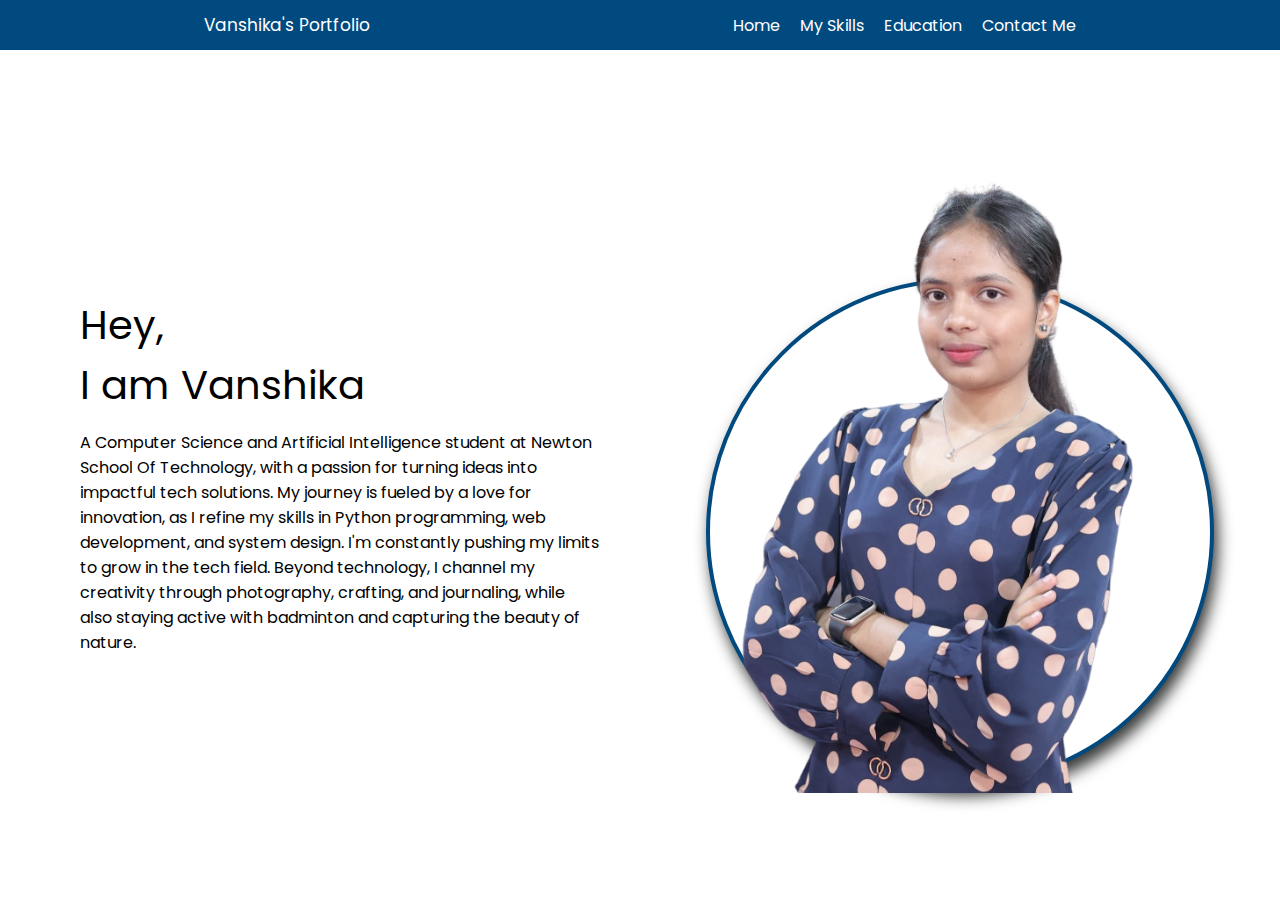
<file: index.html>
<!DOCTYPE html>
<html lang="en">
<head>
    <meta charset="UTF-8">
    <meta name="viewport" content="width=device-width, initial-scale=1.0">
    <title>Home</title>
    <link rel="stylesheet" href="style.css">
    <link rel="icon" type="image/x-icon" href="/Images/Data ops logo_ Found on the internet.jpeg">
</head>
<body>
    <nav class="navbar">
        <div class="nav-first">
            <h1>Vanshika's Portfolio</h1>
        </div>

        <div class="nav-second">
            <ul class="nav-ul">
                <a href="index.html"><li>Home</li></a>
                <a href="myskills.html"><li>My Skills</li></a>
                <a href="education.html"><li>Education</li></a>
                <a href="contact.html"><li>Contact Me</li></a>
            </ul>
        </div>
    </nav>

    

    <main class="main-container">
        <div class="first-main">
            <div class="main-info">
                
                <div class="main-heading">
                    Hey, <br>
                I am Vanshika  

                </div>

                <div class="main-details">
                    <p>A Computer Science and Artificial Intelligence student at Newton School Of Technology, with a passion for turning ideas into impactful tech solutions. My journey is fueled by a love for innovation, as I refine my skills in Python programming, web development, and system design. I'm constantly pushing my limits to grow in the tech field. Beyond technology, I channel my creativity through photography, crafting, and journaling, while also staying active with badminton and capturing the beauty of nature.</p>
                </div>
            </div>
        </div>

        <div class="second-main">
            <img src="Images/Background Remover Oct 30 (1).png" alt="img" class="main-image">
        </div>
    </main>

</body>
</html>
</file>
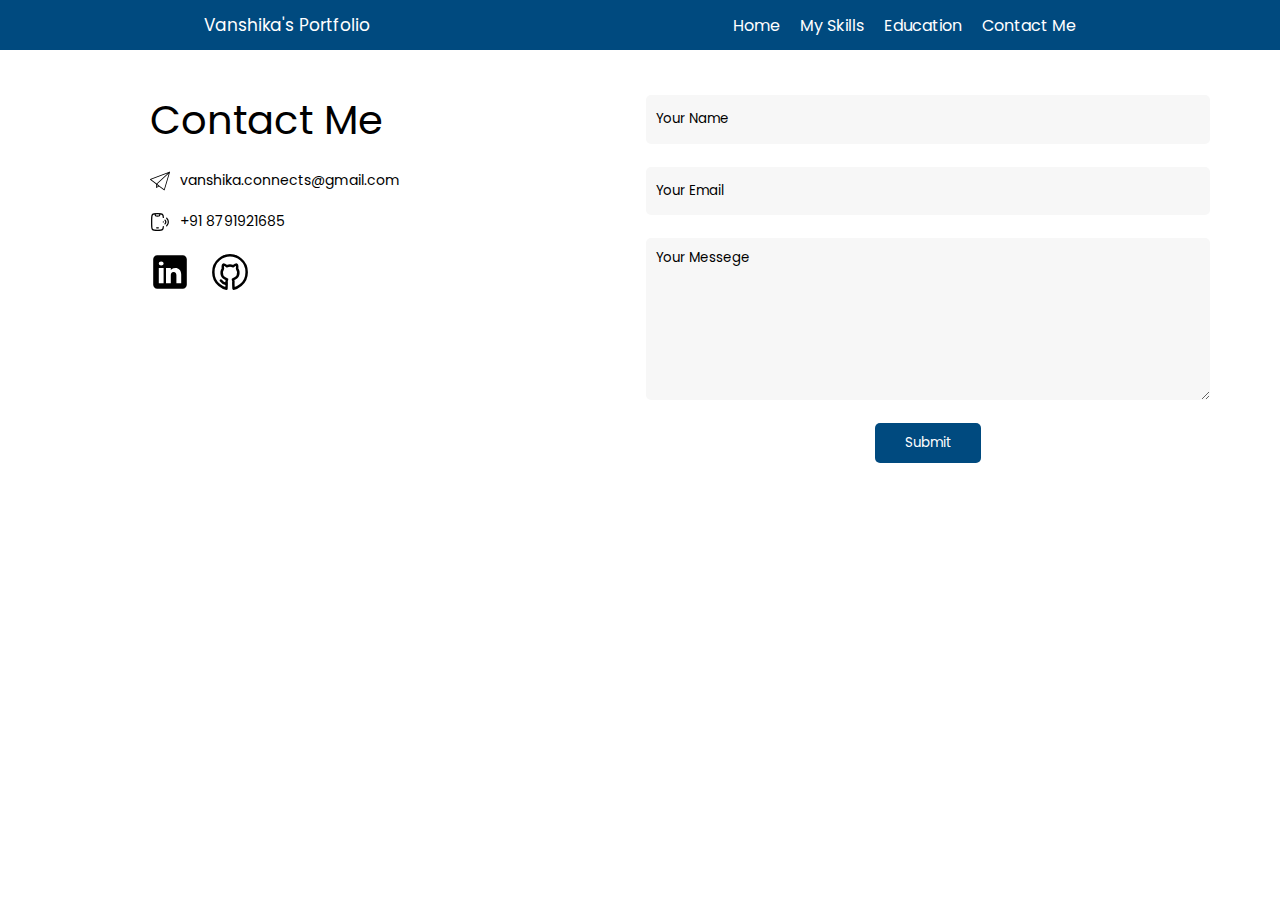
<file: contact.html>
<!DOCTYPE html>
<html lang="en">
  <head>
    <meta charset="UTF-8" />
    <meta name="viewport" content="width=device-width, initial-scale=1.0" />
    <title>Contact</title>
    <link rel="icon" type="image/x-icon" href="/Images/Data ops logo_ Found on the internet.jpeg">


    <style>
      @import url("https://fonts.googleapis.com/css2?family=Poppins:ital,wght@0,100;0,200;0,300;0,400;0,500;0,600;0,700;0,800;0,900&display=swap");

      * {
        padding: 0;
        margin: 0;
        font-family: "Poppins", "Sans-serif";
        font-weight: 400;
        font-style: normal;
        box-sizing: border-box;
      }

      body {
        background-color: #ffffff;
      }

      .navbar {
        background-color:#004a7f; 
        display: flex;
        justify-content: space-around;
        align-items: center;
        padding: 12px 23px;
      }

      .nav-ul {
        display: flex;
        gap: 20px;
        align-items: center;
      }

      .nav-ul a {
        text-decoration: none;
        color: white;
      }

      .nav-ul li {
        list-style-type: none;
        cursor: pointer;
      }

      .main-container {
        width: 100%;
        height: 50vh;
        display: flex;
      }

      .main-first {
        width: 45%;
        height: 100%;
        display: flex;
        flex-direction: column;
        padding-left: 150px;
        padding-top: 40px;
        gap: 20px;
      }

      .main-second {
        width: 55%;
        height: 100%;
        display: flex;
        flex-direction: column;
        align-items: center;
        padding-top: 45px;
        gap: 23px;
      }

      .main-first > h1 {
        font-size: 40px;
      }

      .info-con > span {
        font-size: 14px;
        display: flex;
        justify-content: start;
        align-items: center;
        gap: 10px;
      }

      .svg-linkedin {
        font-size: 20px;
      }

      .links {
        display: flex;
        gap: 20px;
      }

      .main-second input {
        background-color: #f7f7f7; 
        border-radius: 5px;
        border: 0px;
      }

      .main-second input::placeholder {
        color:black; 
        padding-left: 10px;
      }

      .usermessege {
        background-color:#f7f7f7; 
        border: 0px;
        border-radius: 5px;
      }

      .usermessege::placeholder {
        color: black; 
        padding: 10px 10px;
      }

      .btn {
        background-color:#004a7f; 
        border: 0px;
        border-radius: 5px;
        padding: 10px 10px;
        color: white;
        width: 15%;
        cursor: pointer;
      }

      .nav-first h1 {
        font-size: 17px;
        color: white;
      }
    </style>
  </head>
  <body>
    <nav class="navbar">
      <div class="nav-first">
        <h1>Vanshika's Portfolio</h1>
      </div>

      <div class="nav-second">
        <ul class="nav-ul">
          <a href="index.html"><li>Home</li></a>
          <a href="myskills.html"><li>My Skills</li></a>
          <a href="education.html"><li>Education</li></a>
          <a href="contact.html"><li>Contact Me</li></a>
        </ul>
      </div>
    </nav>

    <main class="main-container">
      <div class="main-first">
        <h1>Contact Me</h1>

        <div class="email-container info-con">
          <span>
            <img src="SVG/Paper Plane Icons.svg" alt="X"> vanshika.connects@gmail.com
          </span>
        </div>  

        <div class="mob-no-container info-con">
          <span>
            <img src="SVG/phone.svg" alt="Mob.no"> +91 8791921685
          </span>
        </div>

        <div class="links">
          <div class="linked-in">
            <span>
              <a href="https://www.linkedin.com/in/vanshika-y-a4702a304">
                <img src="SVG/linkedin.svg" alt="LinkedIn Profile" class="svg-linkedin">
              </a>          
            </span>
          </div>

          <div class="git-hub">
            <span>
              <a href="https://github.com/connectwithvanshika">
                <img src="SVG/github.svg" alt="GitHub">
              </a>
            </span>
          </div>
        </div> 
      </div>

      <div class="main-second">
        <input type="text" name="nameofuser" id="nameofuser" placeholder="Your Name" style="width: 80%; height: 12%;">

        <input type="text" name="emailofuser" id="emailofuser" placeholder="Your Email" style="width: 80%; height: 12%;">

        <textarea name="usermessege" id="usermessege" class="usermessege" placeholder="Your Messege" style="width: 80%; height: 40%; "></textarea>

        <button class="btn">Submit</button>
      </div>
    </main>
  </body>
</html>
</file>
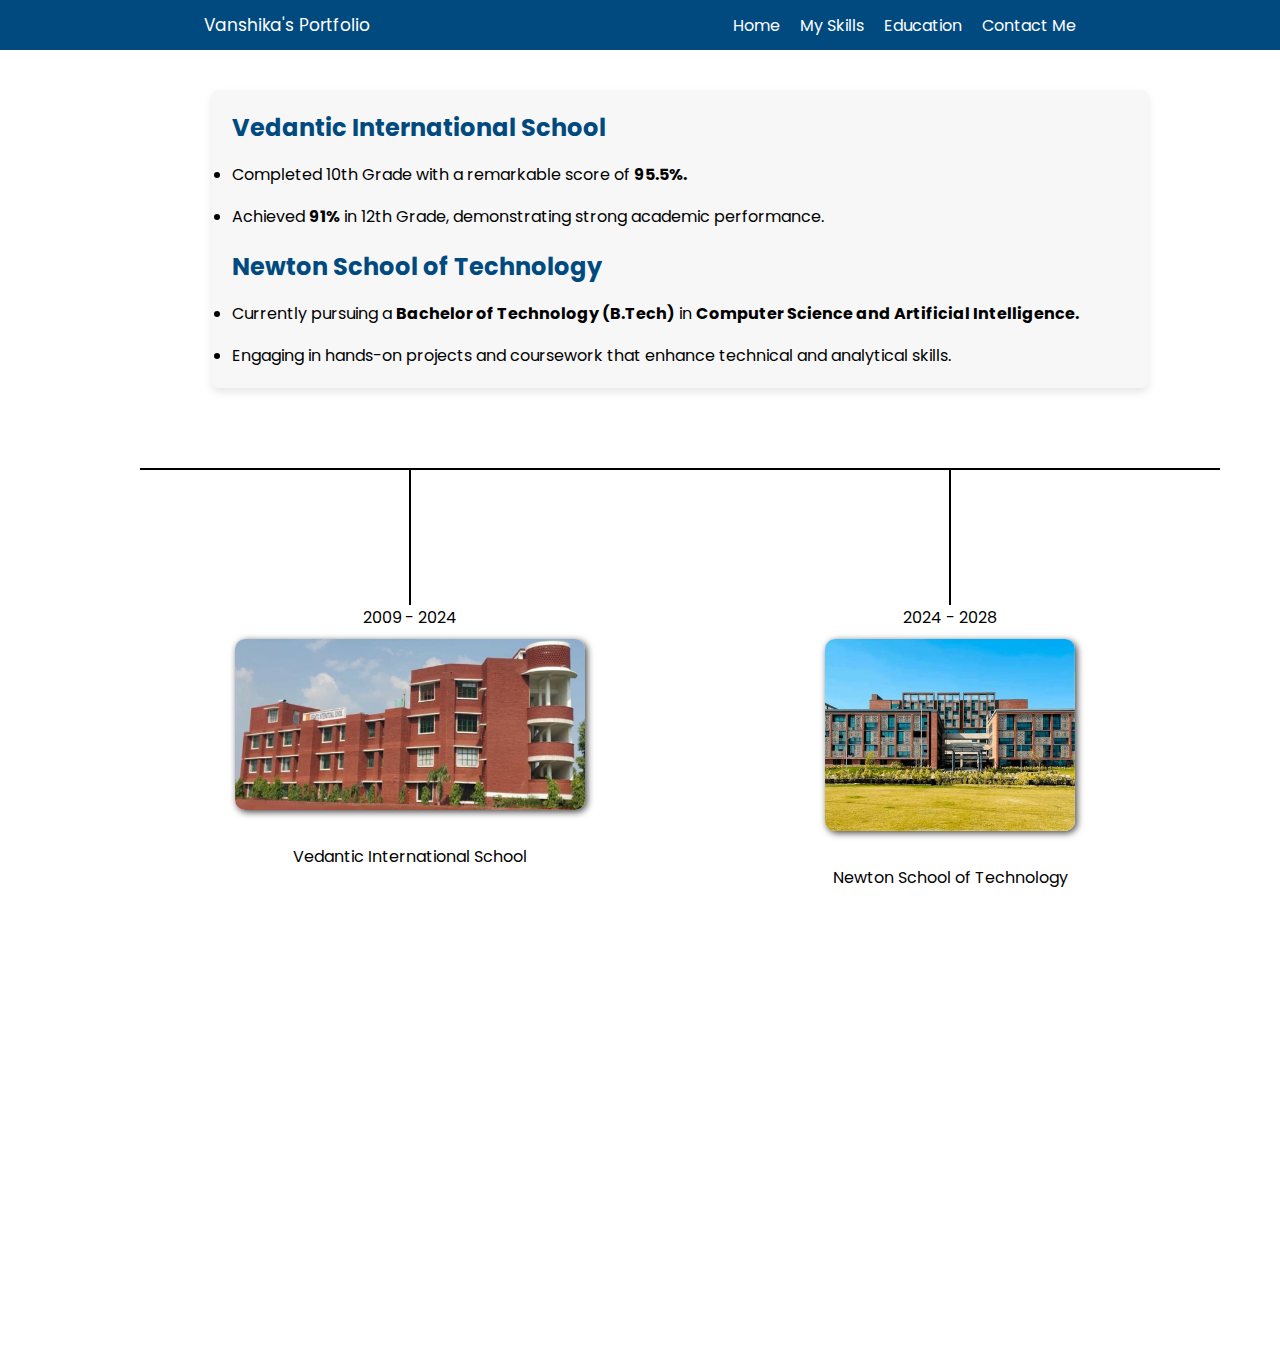
<file: education.html>
<!DOCTYPE html>
<html lang="en">
<head>
    <meta charset="UTF-8" />
    <meta name="viewport" content="width=device-width, initial-scale=1.0" />
    <title>Education</title>
    <link rel="icon" type="image/x-icon" href="/Images/Data ops logo_ Found on the internet.jpeg">


    <style>

        @import url('https://fonts.googleapis.com/css2?family=Poppins:ital,wght@0,100;0,200;0,300;0,400;0,500;0,600;0,700;0,800;0,900;1,100;1,200;1,300;1,400;1,500;1,600;1,700;1,800;1,900&display=swap');

        * {
            padding: 0;
            margin: 0;
            font-family: "Poppins", "Sans-serif";
            font-weight: 400;
            font-style: normal;
            /* box-sizing: border-box; */
        }

        body {
            background-color: white;
            /* overflow: hidden; */
            overflow-x: hidden;
        }

        .navbar {
            background-color:#004a7f; 
            display: flex;
            justify-content: space-around;
            align-items: center;
            padding: 12px 23px;
        }

        .nav-ul {
            display: flex;
            gap: 20px;
            align-items: center;
        }

        .nav-ul a {
            text-decoration: none;
            color: white;
        }

        .nav-ul li {
            list-style-type: none;
            cursor: pointer;
        }

        .nav-first h1 {
            font-size: 17px;
            color: white;
        }

        main {
            display: flex;
            justify-content: center;
            align-items: center;
            padding: 40px;
            flex-direction: column;
        }

        .container {
            width: 70%;
            /* border: 2px solid red; */
            background-color:#f7f7f7; 
            box-shadow: 0 4px 8px rgba(0, 0, 0, 0.1);
            padding: 20px;
            margin-bottom: 20px;
            border-radius: 7px;
            margin-bottom: 5rem;
        }

        .container h2 {
            color:#004a7f; 
            font-weight: bold;
        }

        .bold {
            font-weight: bold;
        }

        .ul {
            display: flex;
            gap: 17px;
            flex-direction: column;
        }

        .first-li {
            padding-top: 17px;
        }

        .head-2 {
            margin-top: 20px;
        }

        .first {
            border-right: 2px solid black;
            width: 25%;
            height: 100%;
        }

        .second {
            width: 50%;
            height: 100%;
        }

        .third {
            border-left: 2px solid black;
            width: 25%;
            height: 100%;
        }

        .main-container {
            border-top: 2px solid black;
            height: 15vh;
            width: 120vh;
            display: flex;
        }

        main {
            display: flex;
            justify-content: center;
            align-items: center;
            flex-direction: column;
            height: 100%;
            width: 100%;
        }

        .second-container {
            height: 80vh;
            width: 120vh;
            display: flex;
            justify-content: center;
        }

        .first-2nd {
            width: 50%;
            height: 100%;
            display: flex;
            flex-direction: column;
            align-items: center;
            gap: 9px;
        }

        .second-2nd {
            width: 50%;
            height: 100%;
            display: flex;
            flex-direction: column;
            align-items: center;
            gap: 9px;
        }

        .second-container-parent {
            display: flex;
            justify-content: center;
            height: 80vh;
        }

        .edu-img {
            border-radius: 10px;
            box-shadow: 2px 2px 7px rgb(66, 67, 66);
            transition: transform 0.5s ease;
        }

        .edu-img:hover {
            transition: all .5s;
            box-shadow: 4px 4px 10px rgb(66, 67, 66);
            transform: scale(1.1);
        }
    </style>
</head>
<body>
    <nav class="navbar">
        <div class="nav-first">
            <h1>Vanshika's Portfolio</h1>
        </div>

        <div class="nav-second">
            <ul class="nav-ul">
                <a href="index.html"><li>Home</li></a>
                <a href="myskills.html"><li>My Skills</li></a>
                <a href="education.html"><li>Education</li></a>
                <a href="contact.html"><li>Contact Me</li></a>
            </ul>
        </div>
    </nav>

    <main>
        <div class="container con-1">
            <h2 class="heading head-1">Vedantic International School</h2>

            <ul class="ul">
                <li class="first-li">Completed 10th Grade with a remarkable score of <span class="bold">95.5%.</span></li>
                <li>Achieved <span class="bold">91%</span> in 12th Grade, demonstrating strong academic performance.</li>
            </ul>

            <h2 class="heading head-2">Newton School of Technology</h2>
            <ul class="ul">
                <li class="first-li">Currently pursuing a <span class="bold">Bachelor of Technology (B.Tech)</span> in <span class="bold">Computer Science and Artificial Intelligence.</span></li>
                <li>Engaging in hands-on projects and coursework that enhance technical and analytical skills.</li>
            </ul>

        </div>

        <div class="parent-container">

            <div class="main-container">
                <div class="first">

                </div>
                <div class="second">

                </div>
                <div class="third">

                </div>
            </div>

            <div class="second-container-parent">
                <div class="second-container">
                    <div class="first-2nd">
                        2009 - 2024 <br>
                        <img src="Images/school.png" alt="img" width="350px" class="edu-img">  <br>
                        Vedantic International School
                    </div>

                    <div class="second-2nd">
                        2024 - 2028 <br>
                        <img src="Images/nst.jpeg" alt="img" width="250px" class="edu-img"> <br>
                        Newton School of Technology
                    </div>
                </div>
            </div>

        </div>
    </main>

</body>
</html>
</file>
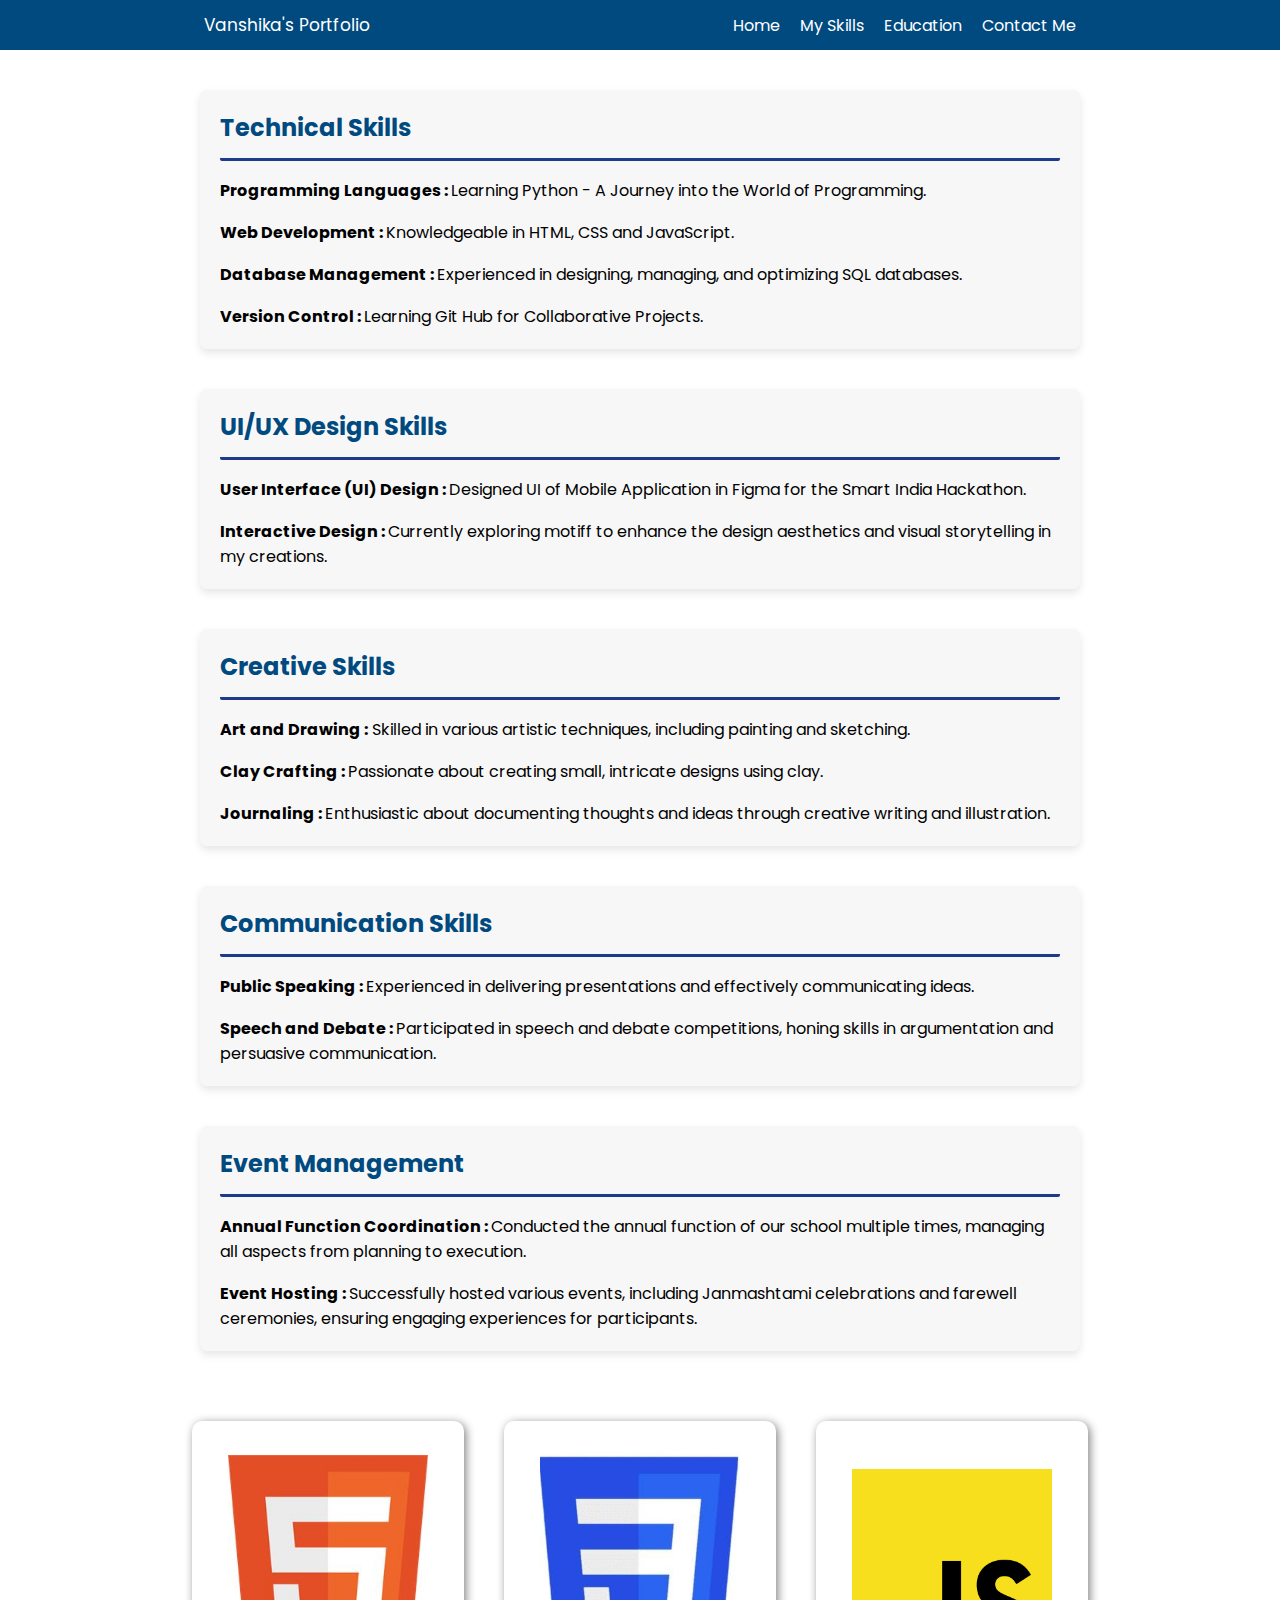
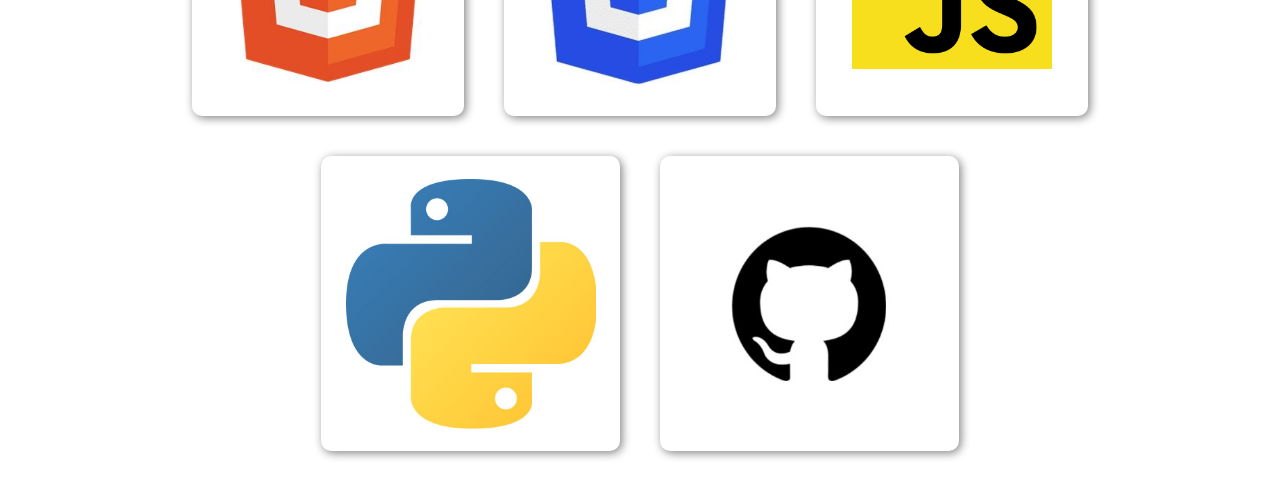
<file: myskills.html>
<!DOCTYPE html>
<html lang="en">
  <head>
    <meta charset="UTF-8" />
    <meta name="viewport" content="width=device-width, initial-scale=1.0" />
    <title>My Skills</title>
    <link rel="icon" type="image/x-icon" href="/Images/Data ops logo_ Found on the internet.jpeg">


    <style>
      @import url('https://fonts.googleapis.com/css2?family=Merriweather:ital,wght@0,300;0,400;0,700;0,900;1,300;1,400;1,700;1,900&display=swap');

      @import url('https://fonts.googleapis.com/css2?family=Poppins:ital,wght@0,100;0,200;0,300;0,400;0,500;0,600;0,700;0,800;0,900;1,100;1,200;1,300;1,400;1,500;1,600;1,700;1,800;1,900&display=swap');

      * {
        padding: 0;
        margin: 0;
        font-family: "Poppins", "Sans-serif";
        font-weight: 400;
        font-style: normal;
      }

      body {
        background-color: white;
      }

      .navbar {
        background-color:#004a7f; 
        display: flex;
        justify-content: space-around;
        align-items: center;
        padding: 12px 23px;
      }

      .nav-ul {
        display: flex;
        gap: 20px;
        align-items: center;
      }

      .nav-ul a {
        text-decoration: none;
        color: white;
      }

      .nav-ul li {
        list-style-type: none;
        cursor: pointer;
      }

      .nav-first h1 {
        font-size: 17px;
        color: white;
      }

      main {
        display: flex;
        justify-content: center;
        align-items: center;
        padding: 40px;
        flex-direction: column;
      }

      .container {
        width: 70%;
        background-color:#f7f7f7; 
        box-shadow: 0 4px 8px rgba(0, 0, 0, 0.1);
        padding: 20px;
        margin-bottom: 40px;
        border-radius: 7px;
      }

      .container h2 {
        border-bottom: 3px solid #1E3A8A; 
        border-radius: 2px;
        padding-bottom: 13px;
        color: #004a7f; 
        font-weight: bold;
      }

      li {
        list-style-type: none;
      }

      .bold {
        font-weight: bold;
      }

      .ul {
        display: flex;
        gap: 17px;
        flex-direction: column;
      }

      .first-li {
        padding-top: 17px;
      }

      .images {
        display: flex;
        width: 70vw;
        height: 70vh;
        flex-direction: column;
        gap: 40px;
      }

      .first-row {
        display: flex;
        width: 100%;
        height: 50%;
        gap: 40px;
      }

      .second-row {
        width: 100%;
        height: 50%;
        display: flex;
        justify-content: center;
        gap: 40px;
      }

      .first-1, .first-2, .first-3, .second-1, .second-2 {
        width: 33.33%;
        height: 100%;
        box-shadow: 2px 2px 10px gray;
        border-radius: 10px;
        display: flex;
        justify-content: center;
        align-items: center;
        transition: transform 0.5s ease;
      }

      .first-1:hover,
      .first-2:hover,
      .first-3:hover,
      .second-1:hover,
      .second-2:hover {
        transition: all .5s;
        box-shadow: 4px 4px 10px gray;
        transform: scale(1.1);
      }

      .con-5 {
        margin-bottom: 70px;
      }
    </style>
  </head>
  <body>
    <nav class="navbar">
      <div class="nav-first">
        <h1>Vanshika's Portfolio</h1>
      </div>

      <div class="nav-second">
        <ul class="nav-ul">
          <a href="index.html"><li>Home</li></a>
          <a href="about.html"><li>My Skills</li></a>
          <a href="education.html"><li>Education</li></a>
          <a href="contact.html"><li>Contact Me</li></a>
        </ul>
      </div>
    </nav>

    <main>
      <div class="container con-1">
        <h2 class="heading head-1">Technical Skills</h2>

        <ul class="ul">
          <li class="first-li"><span class="bold">Programming Languages : </span> Learning Python - A Journey into the World of Programming.</li>
          <li><span class="bold">Web Development : </span> Knowledgeable in HTML, CSS and JavaScript.</li>
          <li><span class="bold">Database Management : </span> Experienced in designing, managing, and optimizing SQL databases.</li>
          <li><span class="bold">Version Control : </span> Learning Git Hub for Collaborative Projects.</li>
        </ul>
      </div>

      <div class="container con-2">
        <h2 class="heading head-2">UI/UX Design Skills</h2>

        <ul class="ul">
          <li class="first-li"><span class="bold">User Interface (UI) Design : </span>Designed UI of Mobile Application in Figma for the Smart India Hackathon.</li>
          <li><span class="bold">Interactive Design : </span>Currently exploring motiff to enhance the design aesthetics and visual storytelling in my creations.</li>
        </ul>
      </div>

      <div class="container con-3">
        <h2 class="heading head-3">Creative Skills</h2>

        <ul class="ul">
          <li class="first-li"><span class="bold">Art and Drawing :</span> Skilled in various artistic techniques, including painting and sketching.</li>

          <li><span class="bold">Clay Crafting : </span> Passionate about creating small, intricate designs using clay.</li>

          <li><span class="bold">Journaling : </span> Enthusiastic about documenting thoughts and ideas through creative writing and illustration.</li>
        </ul>
      </div>

      <div class="container con-4">
        <h2 class="heading head-4">Communication Skills</h2>

        <ul class="ul">
          <li class="first-li"><span class="bold">Public Speaking : </span> Experienced in delivering presentations and effectively communicating ideas.</li>
          <li ><span class="bold">Speech and Debate : </span> Participated in speech and debate competitions, honing skills in argumentation and persuasive communication.</li>
        </ul>
      </div>


      <div class="container con-5">
        <h2 class="heading head-5">Event Management</h2>
        <ul class="ul">
          <li class="first-li"><span class="bold">Annual Function Coordination : </span> Conducted the annual function of our school multiple times, managing all aspects from planning to execution.</li>
          <li ><span class="bold">Event Hosting : </span> Successfully hosted various events, including Janmashtami celebrations and farewell ceremonies, ensuring engaging experiences for participants.

          </li>
        </ul>
      </div>

      <div class="images">
        <div class="first-row">
          <div class="first-1">
            <img src="Images/html.jpeg" alt="html" width="200">
          </div>

          <div class="first-2">
            <img src="Images/css.jpeg" alt="css" width="200">
          </div>

          <div class="first-3">
            <img src="Images/j.jpeg" alt="js" width="200">
          </div>
        </div>

        <div class="second-row">
          <div class="second-1">
            <img src="Images/python.jpeg" alt="python" width="250">
          </div>

          <div class="second-2">
            <img src="Images/git.jpeg" alt="git" width="250">
          </div>
        </div>
      </div> 
    </main>
  </body>
</html>
</file>
<file: style.css>
@import url('https://fonts.googleapis.com/css2?family=Poppins:ital,wght@0,100;0,200;0,300;0,400;0,500;0,600;0,700;0,800;0,900;1,100;1,200;1,300;1,400;1,500;1,600;1,700;1,800;1,900&display=swap');

*{
    padding: 0;
    margin: 0;
    font-family: "Poppins", 'Sans-serif';
    font-weight: 400;
    font-style: normal;
}

body{
    background-color: #ffffff;
}

.navbar{
    background-color:#004a7f;
    display: flex;
    justify-content: space-around;
    align-items: center;
    padding: 12px 23px;
}

.nav-ul{
    display: flex;
    gap: 20px;
    align-items: center;
}

.nav-ul a{
    text-decoration: none;
    color: white;
}

.nav-ul li{
    list-style-type: none;
    cursor: pointer;
}

.main-container {
    display: flex;
    align-items: center;
    justify-content: space-between;
    height: 90vh;
    padding: 20px;
}

.first-main {
    width: 50%;
    padding: 20px;
}

.main-info{
    display: flex;
    justify-content: center;
    gap: 15px;
    padding: 0px 40px;
}

.main-heading{
    font-size: 40px;
}

.second-main {
    width: 50%;
    display: flex;
    align-items: center;
    justify-content: center;
    position: relative;
}

.main-image {
    width: 100%;
    z-index: 2; 
}

.second-main::before {
    content: "";
    position: absolute;
    width: 500px;
    height: 500px;
    background-color:white;
    border-radius: 50%;
    top: 59%;
    left: 50%;
    transform: translate(-50%, -50%);
    z-index: 1;
    /* opacity: 0.6; */
    box-shadow: 4px 10px 15px #393a3a;
    border: 4px solid #004a7f;
}

.main-info{
    display: flex;
    flex-direction: column;
}

.nav-first h1{
    font-size: 17px;
    color: white;
}
</file>
